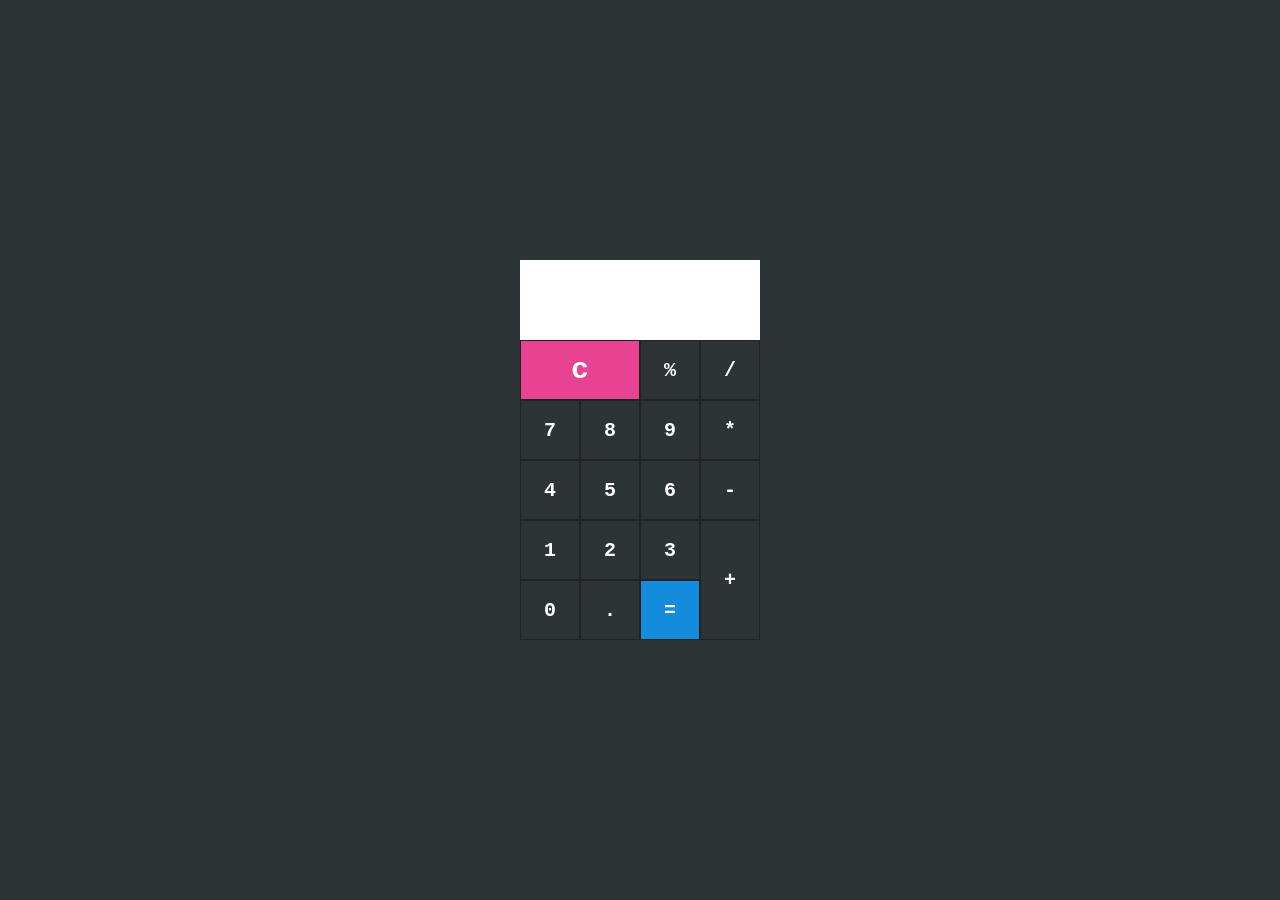
<file: calculator.html>
<!DOCTYPE html>
<html>
<head>
    <title>Calculator</title>
    <style>
        *{
            margin: 0;
            padding: 0;
            box-sizing: border-box;
        }
        body {
            background: #2d3436;
            display: flex;
            justify-content: center;
            align-items: center;
            min-height: 100vh;
            font-family:'Courier New', Courier, monospace;
        }
        .calculator {
            display: grid;
        }
        .calculator .value {
            grid-column: span 4;
            height: 80px;
            text-align: right;
            border: none;
            outline: none;
            letter-spacing: 1px;
            font-weight: bold;
        }
        .calculator .number {
            display: grid;
            color: #fff;
            width: 60px;
            height: 60px;
            font-size: 20px;
            place-items: center;
            border: 1px solid #222;
            font-weight: bold;
        }
        .calculator .number:active, .number:hover {
            background-color: #0fb9b1;
        }
        .calculator .clear {
            width: 120px;
            grid-column: span 2;
            font-size: 30px;
            background-color: #e84393;
        }
        .calculator .plus {
            grid-row: span 2;
            height: 120px;
        }
        .calculator .equal {
            background-color: rgb(19, 140, 221);
        }
    </style>
</head>
<body>
    <form class="calculator" name="calc">
        <input type="text"class="value" name="txt" readonly="">
        <span class="number clear" onclick="document.calc.txt.value =''">c</span>
        <span class="number" onclick="document.calc.txt.value +='%'">%</span>
        <span class="number" onclick="document.calc.txt.value +='/'">/</span>
        <span class="number" onclick="document.calc.txt.value +='7'">7</span>
        <span class="number" onclick="document.calc.txt.value +='8'">8</span>
        <span class="number" onclick="document.calc.txt.value +='9'">9</span>
        <span class="number" onclick="document.calc.txt.value +='*'">*</span>
        <span class="number" onclick="document.calc.txt.value +='4'">4</span>
        <span class="number" onclick="document.calc.txt.value +='5'">5</span>
        <span class="number" onclick="document.calc.txt.value +='6'">6</span>
        <span class="number" onclick="document.calc.txt.value +='-'">-</span>
        <span class="number" onclick="document.calc.txt.value +='1'">1</span>
        <span class="number" onclick="document.calc.txt.value +='2'">2</span>
        <span class="number" onclick="document.calc.txt.value +='3'">3</span>
        <span class="number plus" onclick="document.calc.txt.value +='+'">+</span>
        <span class="number zero" onclick="document.calc.txt.value +='0'">0</span>
        <span class="number" onclick="document.calc.txt.value +='.'">.</span>
        <span class="number equal" onclick="document.calc.txt.value = eval(calc.txt.value)">=</span>
 
    </form>
 
</body>
</html>
</file>
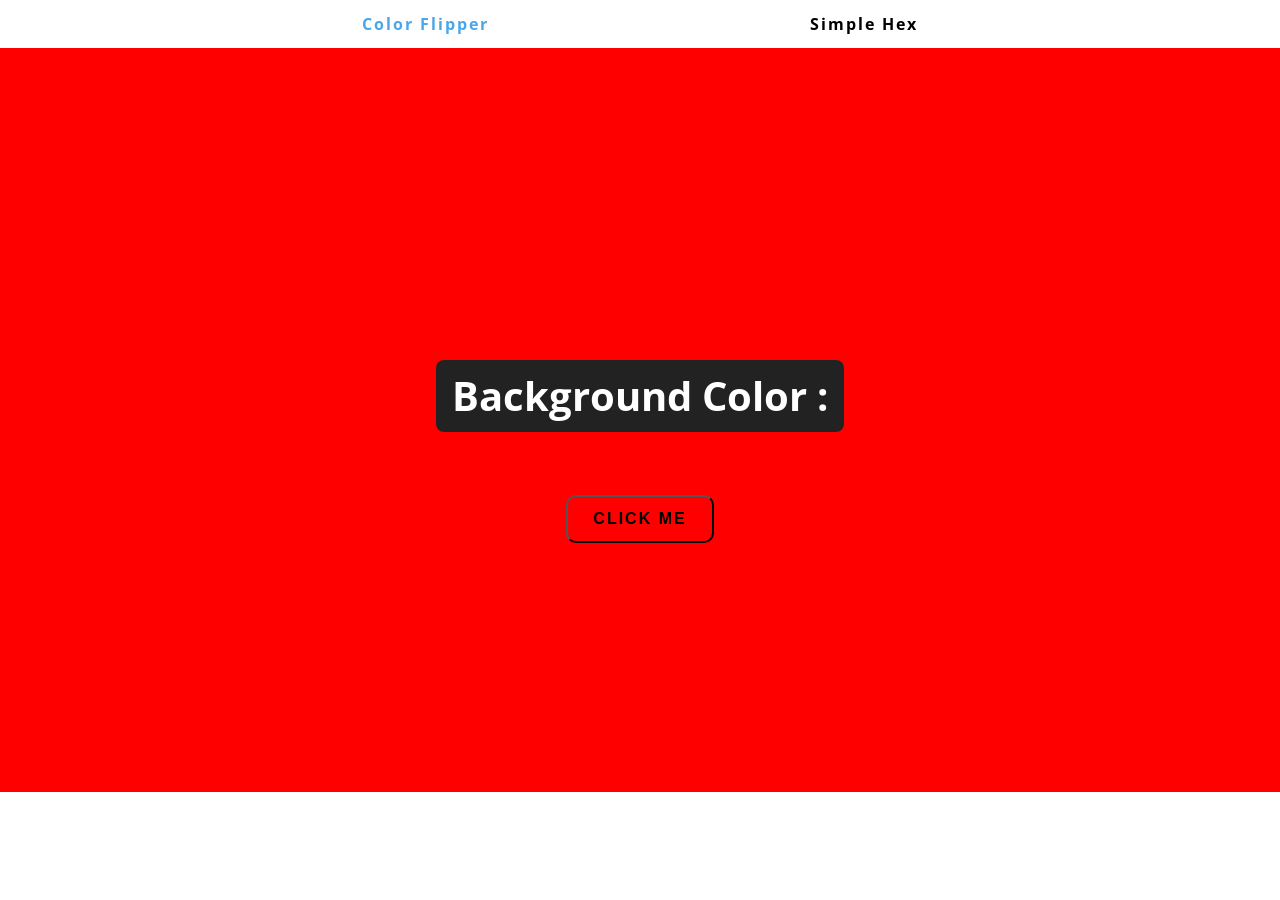
<file: color-flipper.html>
<!DOCTYPE html>
<html lang="en">
<head>
    <meta charset="UTF-8">
    <meta http-equiv="X-UA-Compatible" content="IE=edge">
    <meta name="viewport" content="width=device-width, initial-scale=1.0">
    <link rel="preconnect" href="https://fonts.googleapis.com">
    <link rel="preconnect" href="https://fonts.googleapis.com">
    <link rel="preconnect" href="https://fonts.gstatic.com" crossorigin>
    <link href="https://fonts.googleapis.com/css2?family=Allura&family=Kaushan+Script&family=Lato:wght@400;900&family=Open+Sans:wght@500;700&family=Poppins:wght@100&display=swap" rel="stylesheet">
    <title>Color Flipper </title>
    <style>
        * {
            margin: 0;
            padding: 0;
            box-sizing: border-box;
        }
        body {
            font-family: 'Open Sans', sans-serif;
        }
        .header {
            width: 100%;
            height: 48px;
            display: flex;
            justify-content: space-evenly;
            align-items: center;
            background-color: #FFFF;
            letter-spacing: 2px;
            font-weight: bold;
        }
        .header .name {
            color: #49A6E9;
            margin-right: -20px;
        }
        .header .other {
            margin-left: -20px;
        }
        #content {
            background-color: red;
            width: 100%;
            height: 744px;
        }
        #content h2 {
            width: auto;
            height: 72px;
            margin: 0 0 40px;
            background-color: #222222;
            padding: 8px 16px 16px;
            border-radius: 0.5rem;
            font-size: 2.5rem;
            color: #fff;
            font-size: 40px;
            text-align: center;
            font-weight: bold;
            position: absolute;
            top:40%;
            left: 50%;
            transform: translate(-50%);
        }
        #content h2 span {
            color: #49A6E9;
        }
        #content button {
            position: absolute;
            top: 55%;
            left: 50%;
            transform: translate(-50%);
            background-color: transparent;
            width: 148px;
            height: 48px;
            padding: 12px 20px;
            font-size: 16px;    
            border-radius: 10px;
            font-weight: bold;
            cursor: pointer;
            transition: 0.5s;
            letter-spacing: 2px;
        }
        #content button:hover {
            color: white;
            background-color: #000;
        }
    </style>
</head>
<body>
    <div class="header">
        <div class="name">
            Color Flipper
        </div>
        <div class="other">
            Simple Hex
        </div>
    </div>
    <div id="content">
        <h2>Background Color : <span class="color"></span></h2>
        
        <button class="contact" onclick="changeColor()">CLICK ME</button>
    </div>

    <script>
        // const colors = ["green", "red", "rgba(133,122,200)", "#f15025"];
        function changeColor() {
            const colorChange = document.querySelector('.color');
            const backgroundChange = document.getElementById('content');
            
            let para1 = Math.floor(Math.random() * 255);
            let para2 = Math.floor(Math.random() * 255);
            let para3 = Math.floor(Math.random() * 255);
            // let numberColor = Math.floor(Math.random() * 3);
            
            const color = `rgb(${para1}, ${para2}, ${para3})`;
            backgroundChange.style.backgroundColor = color;
            colorChange.textContent = `rgb(${para1}, ${para2}, ${para3})`;
            // colorChange.textContent = colors[numberColor];
        }
    </script>
</body>
</html>
</file>
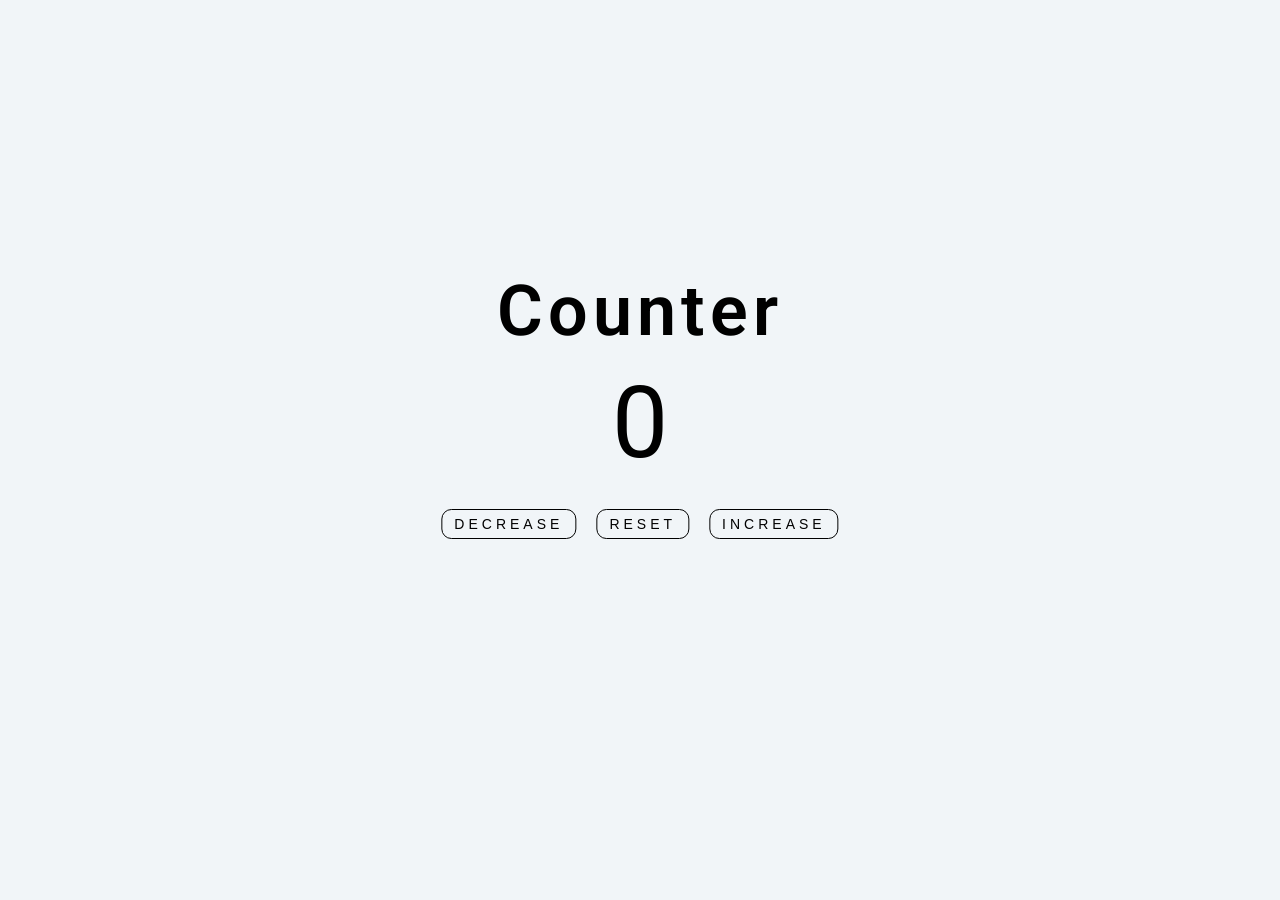
<file: counter.html>
<!DOCTYPE html>
<html lang="en">
<head>
    <meta charset="UTF-8">
    <meta http-equiv="X-UA-Compatible" content="IE=edge">
    <meta name="viewport" content="width=device-width, initial-scale=1.0">
    <link rel="preconnect" href="https://fonts.googleapis.com">
    <link rel="preconnect" href="https://fonts.gstatic.com" crossorigin>
    <link href="https://fonts.googleapis.com/css2?family=Allura&family=Kaushan+Script&family=Lato:wght@400;900&family=Open+Sans:wght@500;700&family=Poppins:wght@100&family=Roboto:wght@100;500&display=swap" rel="stylesheet">
    <title>Counter</title>
    <style>
        *{
            margin: 0;
            padding: 0;
            box-sizing: border-box;
            font-family: 'Roboto', sans-serif;
            
        }
        .container {
            /* text-align: center; */
            width: 100%;
            height: 100vh;
            background-color: hsl(206deg 33% 96%);
        }
        .content {
            position: absolute;
            top:30%;
            left: 50%;
            transform: translate(-50%);
            text-align: center;
        }
        .content h2 {
            font-size: 70px;
            margin-bottom: 12px;
            letter-spacing: 5px;
            font-weight: 600;
        }
        .content span {
            font-size: 100px;
            color: #000;
        }
        .content .button {
            margin-top: 20px;
        }
        .content .button button{
            margin: 8px;
            padding: 6px 12px;
            font-size: 0.875rem;
            font-family: Arial, Helvetica, sans-serif;
            text-transform: uppercase;
            letter-spacing: 0.25rem;
            border-radius: 10px;
            border: 1px solid #000;
            background-color: transparent;
            cursor: pointer;
        }
        .content .button button:hover {
            color: #fff;
            background-color: #000;
        }
    </style>
</head>
<body>
    <div class="container">
        <div class="content">
            <h2>Counter</h2>
            <span id="number">0</span>
        
            <div class="button">
                <button class="des">Decrease</button>
                <button class="res">Reset</button>
                <button class="in">Increase</button>
            </div>
        </div>
    </div>
    <script>
        const decrease = document.querySelector('.des');
        const reset = document.querySelector('.res');
        const increase = document.querySelector('.in');

        const number = document.getElementById('number');
        let value = number.innerText;
        decrease.addEventListener('click', () => {
            value = (+value) - 1;
            if (value > 0) {
                number.style.color = "green";
            }
            else if (value == 0) number.style.color = "black";
            else number.style.color = "red";
            number.textContent = value;
        })
        reset.addEventListener('click', () => {
            value = 0;
            number.style.color = "black";
            number.textContent = value;
        })
        increase.addEventListener('click', () => {
            value = (+value) + 1;
            if (value > 0) {
                number.style.color = "green";
            }
            else if (value == 0) number.style.color = "black";
            else number.style.color = "red";
            number.textContent = value;
        })
    </script>
</body>
</html>
</file>
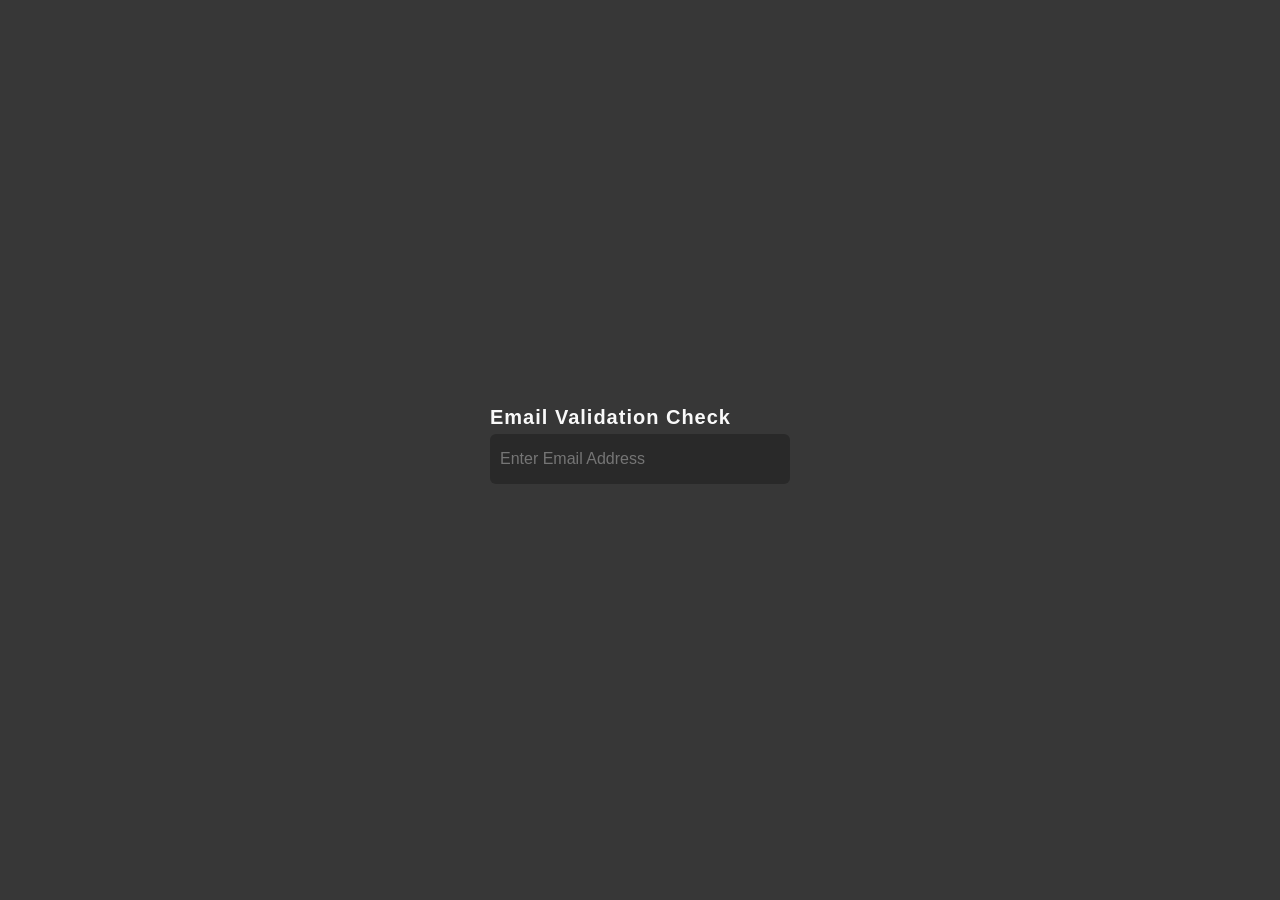
<file: Email_Validation.html>
<!DOCTYPE html>
<html lang="en">
<head>
    <meta charset="UTF-8">
    <meta http-equiv="X-UA-Compatible" content="IE=edge">
    <meta name="viewport" content="width=\, initial-scale=1.0">
    <title>Email Validation</title>
    <style>
        * {
            margin: 0;
            padding: 0;
            box-sizing: border-box;
            font-family: Arial, Helvetica, sans-serif;
        }
        body {
            min-height: 100vh;
            background-color: #373737;
            position: relative;
        }
        .container {
            display: flex;
            flex-direction: column;
            position: absolute;
            top: 50%;
            left: 50%;
            transform: translate(-50%, -50%);
        }
        h3 {
            font-size: 20px;
            font-weight: bold;
            color: #f9f9f9;
            margin-bottom: 5px;
            letter-spacing: 1px;
        }
        #form {
            position: relative;
        }
        #email {
            /* position: relative; */
            width: 300px;
            height: 50px;
            background-color: #292929;
            outline: none;
            border: none;
            padding: 10px;
            border-radius: 6px;
            color: #fff;
            font-style: 18px;
            font-size: 16px;
        }
        .inputBox {
            position: relative;
        }
        #text {
            color: #ff0000;
            font-style: italic;
            display: block;
            padding: 5px;
            font-weight: 300;
        }
        #form.invalid .inputBox:before {
            content: "";
            position: absolute;
            top:12px;
            right: 12px;
            width: 24px;
            height: 24px;
            background: url(invalid-btn.png);
            background-size: cover;
            z-index: 1000;
        }
        #form.valid .inputBox:before {
            content: "";
            position: absolute;
            top:12px;
            right: 12px;
            width: 24px;
            height: 24px;
            background: url(valid-btn.png);
            background-size: cover;
            z-index: 1000;
        }
    </style>
</head>
<body>
    <div class="container">
        <h3>Email Validation Check</h3>
        <form id="form" action="#">
            <div class="inputBox">
                <input type="text" name="" id="email" placeholder="Enter Email Address" onkeydown="validation()">
                <span id="text"></span>
            </div>
        </form>
    </div>
    <script>
        function validation () {
            var form = document.getElementById("form");
            var email = document.getElementById("email").value;
            var text = document.getElementById("text");
            var pattern = /^[^ ]+@[^ ]+\.[a-z]{2,3}$/;
            if (email.match(pattern)){
                form.classList.add("valid");
                form.classList.remove("invalid");

                text.innerText = "Your address email is valid";
                text.style.color = "#00ff00";
            }
            else {
                form.classList.remove("valid");
                form.classList.add("invalid");
                text.innerText = "Enter again your address email";
                text.style.color = "#ff0000";
            }
            if (email === "") {
                form.classList.remove("valid");
                form.classList.add("invalid");
                text.innerText = "";
                text.style.color = "#ff0000";
            }
        }
    </script>
</body>
</html>
</file>
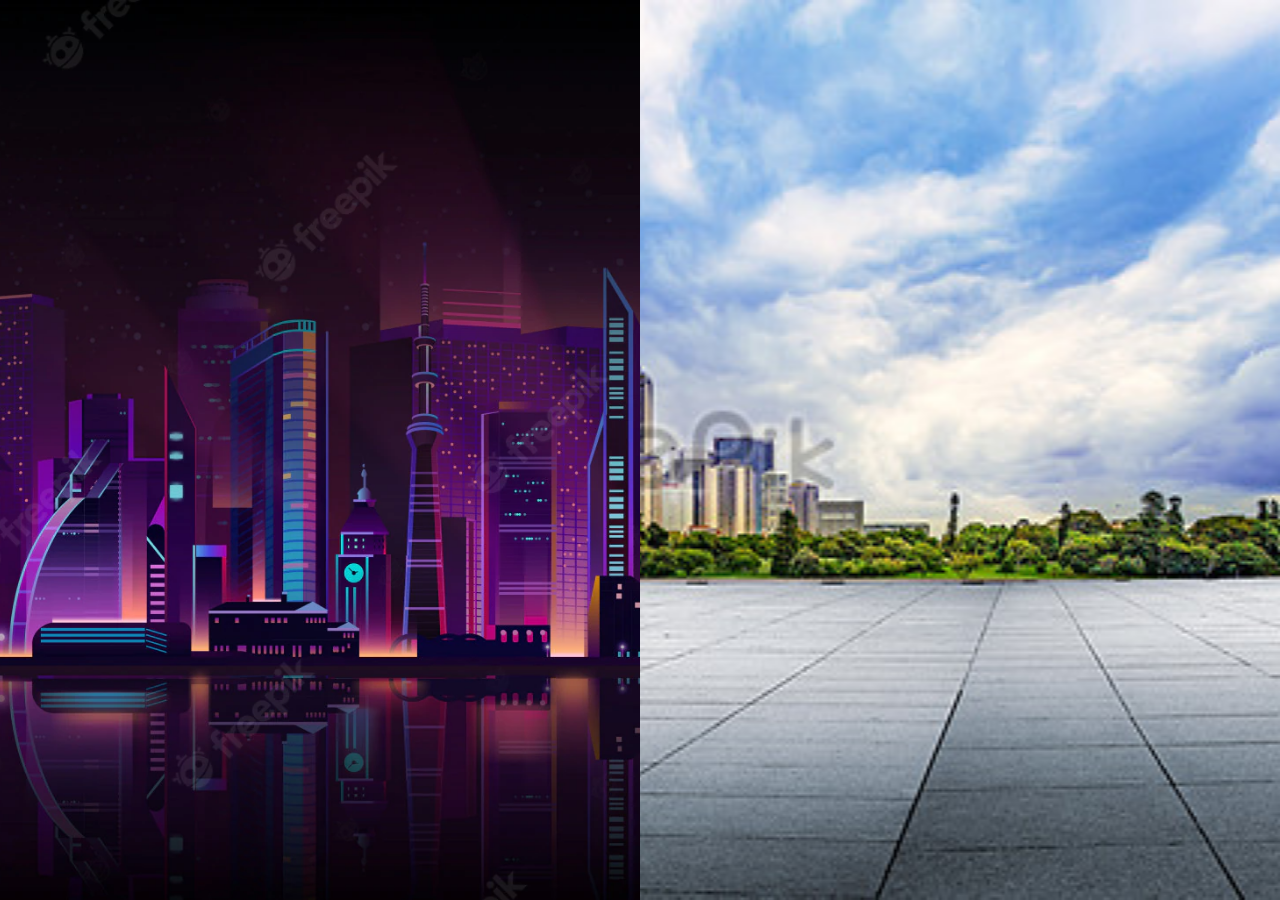
<file: Image-slider.html>
<!DOCTYPE html>
<html lang="en">
<head>
    <meta charset="UTF-8">
    <meta http-equiv="X-UA-Compatible" content="IE=edge">
    <meta name="viewport" content="width=device-width, initial-scale=1.0">
    <title>Image Comparision Slider</title>
    <style>
        *{
            margin: 0;
            padding: 0;
            box-sizing: border-box;
        }
        .container {
            position: absolute;
            width: 100%;
            height: 100vh;
            overflow: hidden;
        }
        .slide {
            position: absolute;
            top: 0;
            left: 0;
            width: 100%;
            height: 100%;
        }
        .slide1 {
            background: url(city1.webp);
            background-position: center;
            background-attachment: fixed;
            background-size: cover;
        }
        .slide2{
            left: 50%;
            background: url(city2.jpg);
            background-position: center;
            background-attachment: fixed;   
            background-size: cover;
        }
    </style>
</head>
<body>
    <div class="container">
        <div class="slide slide1"></div>
        <div class="slide slide2" id="slide"></div>
    </div>
    <script>
        var slide = document.getElementById('slide');
        window.onmousemove = function(e){
            var x = e.clientX;
            slide.style.left = x + 'px';
        }
    </script>
</body>
</html>
</file>
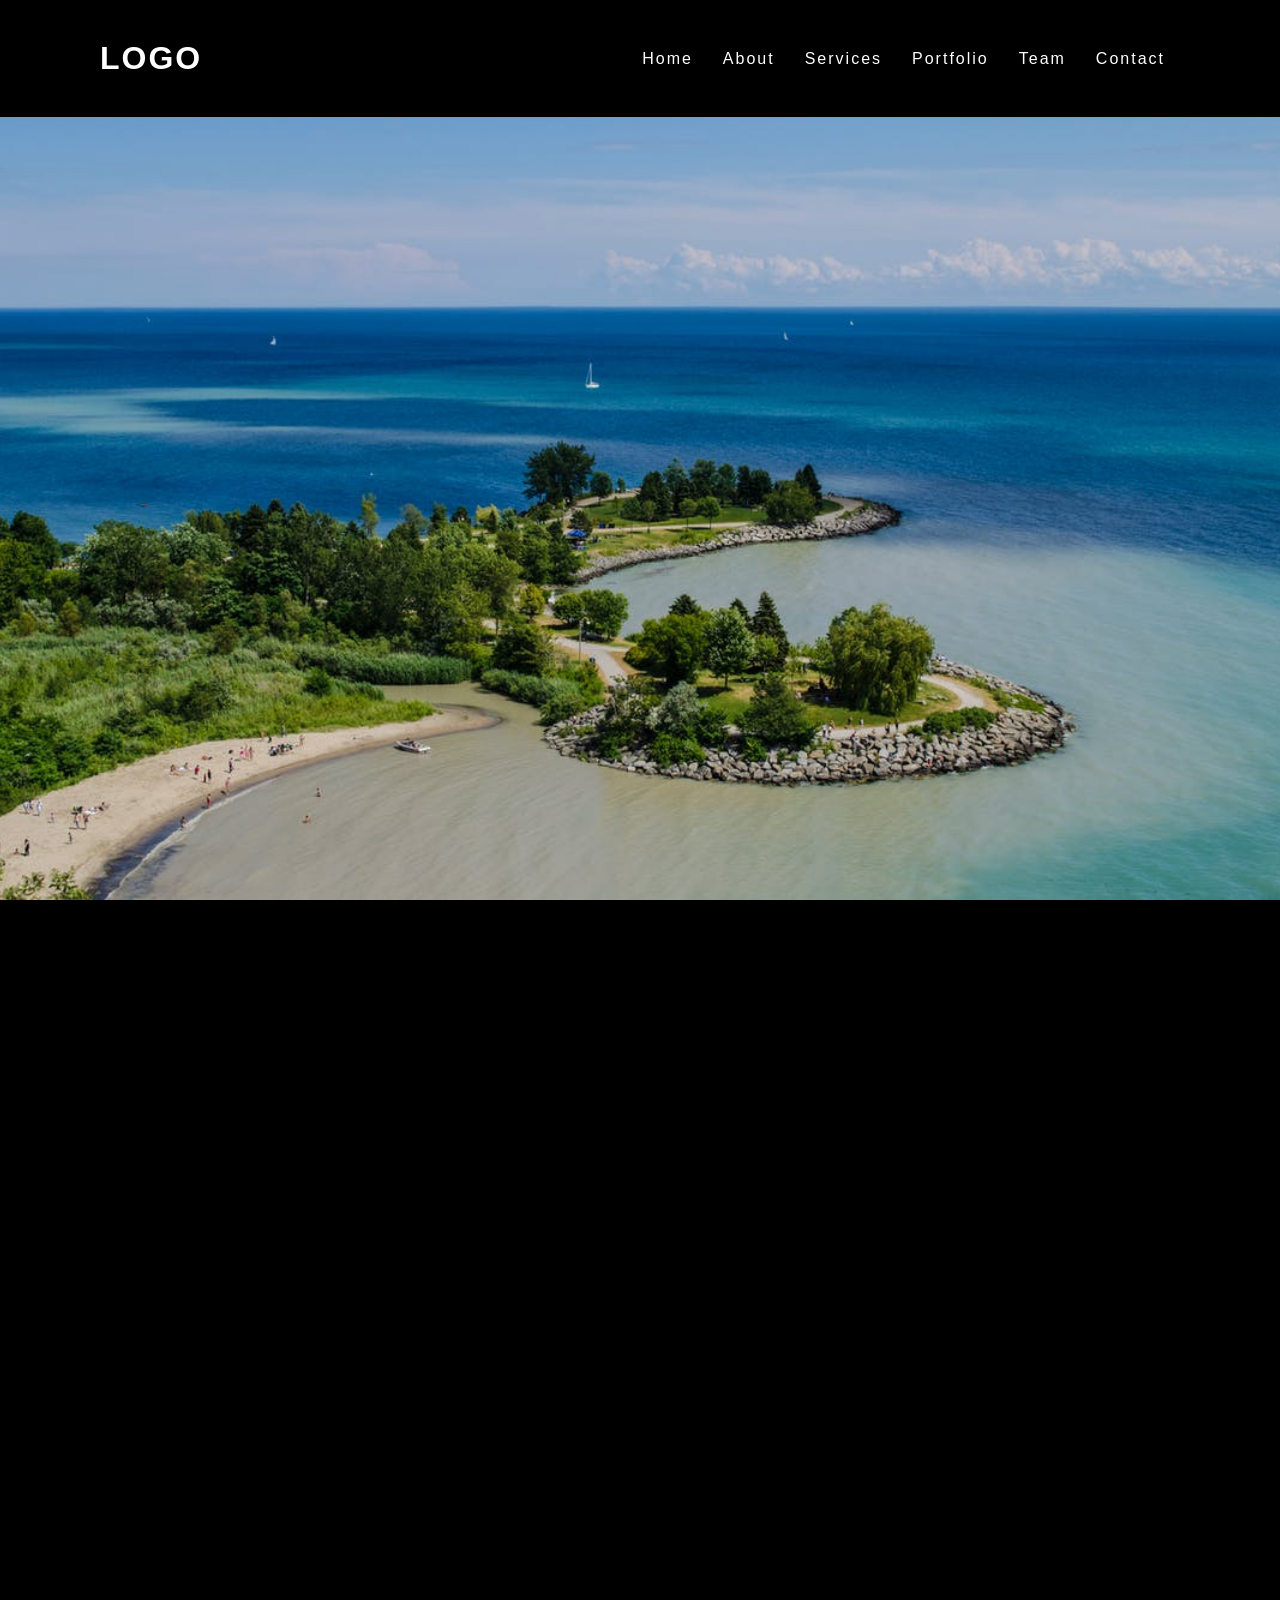
<file: Sticky_Nav.html>
<!DOCTYPE html>
<html lang="en">
<head>
    <meta charset="UTF-8">
    <meta http-equiv="X-UA-Compatible" content="IE=edge">
    <meta name="viewport" content="width=device-width, initial-scale=1.0">
    <title>Sticky Navigation</title>
    <style>
        *{
            margin: 0;
            padding: 0;
            box-sizing: border-box;
            font-family: Arial, Helvetica, sans-serif;
        }
        body {
            width: 100%;
            background: #000;
            height: 200vh;
        }
        header {
            position: fixed;
            top: 0;
            left: 0;
            width: 100%;
            display: flex;
            justify-content: space-between;
            align-items: center;
            padding: 40px 100px;
            background-color: #000;
            z-index: 1;
            transition: 0.6s;
        }
        .sticky {
            padding: 5px 100px;
            background-color: white;
        }
        .sticky .logo {
            color: #000;
        }
        .sticky ul li a {
            color: #000;
        }
        header .logo {
            text-decoration: none;
            text-transform: uppercase;
            letter-spacing: 2px;
            font-size: 2em;
            font-weight: 700;
            color: white;
            transition: 0.6s;
        }
        header ul {
            display: flex;
            justify-content: center;
            align-items: center;
        }
        header ul li{
            list-style: none;
            margin: 0 15px;
        }
        header ul li a {
            text-decoration: none;
            color: white;
            font-weight: 500px;
            letter-spacing: 2px;
            transition: 0.6s;
        }
        .banner {
            background: url(landscape.jpeg);
            width: 100%;
            height: 100vh;
            background-size: cover;
            object-fit: cover;
            background-position: center;
        }
    </style>
</head>
<body>
    <header>
        <a href="#" class="logo">Logo</a>
        <ul>
            <li><a href="#">Home</a></li>
            <li><a href="#">About</a></li>
            <li><a href="#">Services</a></li>
            <li><a href="#">Portfolio</a></li>
            <li><a href="#">Team</a></li>
            <li><a href="#">Contact</a></li>
        </ul>
    </header>
    <section class="banner"></section>
    <script>
        window.addEventListener("scroll", function(){
            var header = document.querySelector("header");
            header.classList.toggle("sticky", window.scrollY > 0);
        });

    </script>
</body>
</html>
</file>
